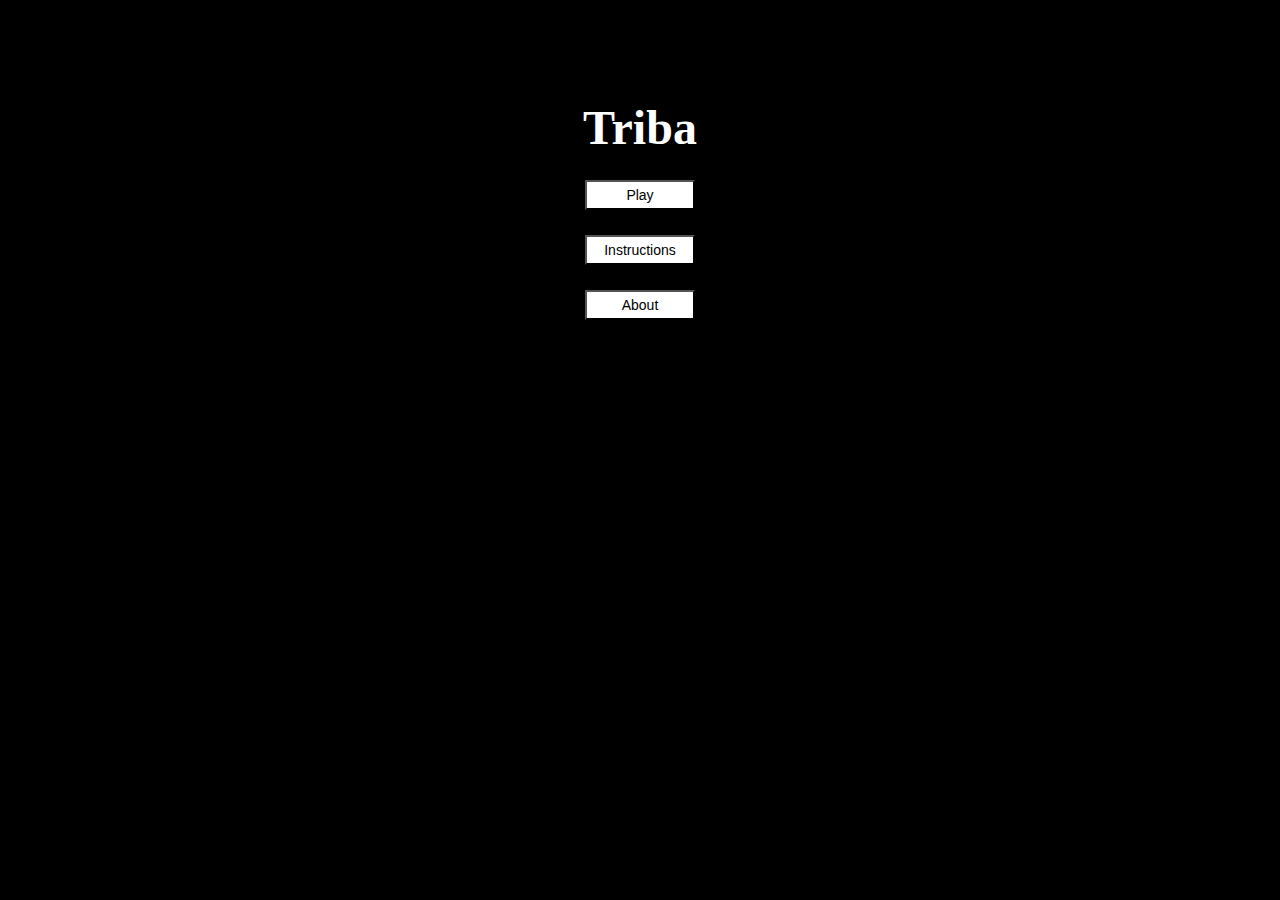
<file: html/index.html>
<!DOCTYPE html>
<html>
    <head>
        <title>Triba</title>

        <link rel="stylesheet" href="../css/style.css">
    </head>
    <body>
        <h1>Triba</h1>
        <div>
            <input type="button" value="Play" onclick="location.href='game.html'"><br>
            <input type="button" value="Instructions" onclick="location.href='upute.html'"><br>
            <input type="button" value="About" onclick="location.href='projekat.html'">
        </div>
    </body>
</html>
</file>
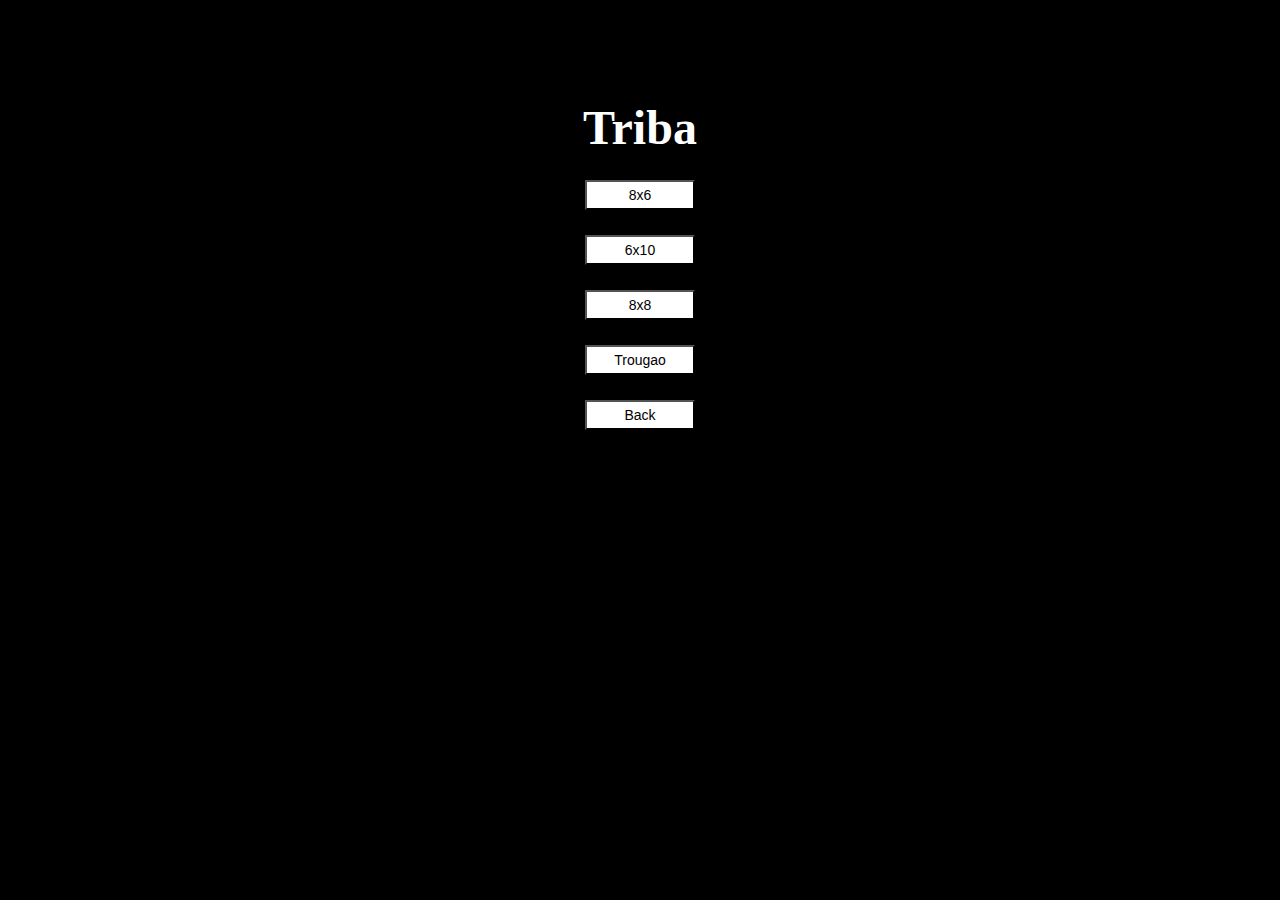
<file: html/game.html>
<!DOCTYPE html>
<html>
    <head>
        <title>Triba</title>

        <link rel="stylesheet" href="../css/style.css">
    </head>
    <body>
        <h1>Triba</h1>
        <div>
            <input type="button" value="8x6" onclick="location.href='game_1.html'"><br>
            <input type="button" value="6x10" onclick="location.href='game_2.html'"><br>
            <input type="button" value="8x8" onclick="location.href='game_3.html'"><br>
            <input type="button" value="Trougao" onclick="location.href='game_4.html'"><br>
            <input type="button" value="Back" onclick="location.href='index.html'">
        </div>
    </body>
</html>
</file>
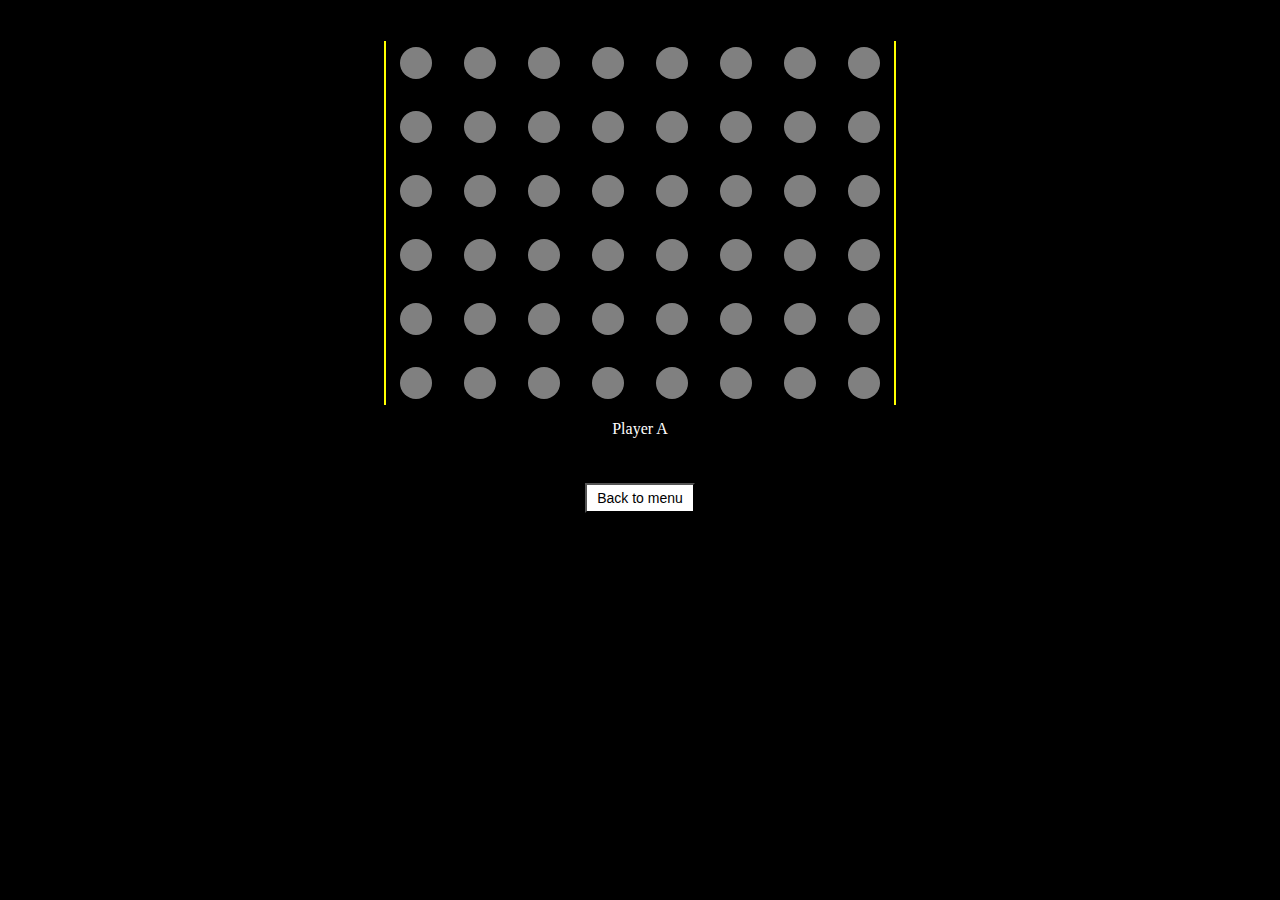
<file: html/game_1.html>
<!DOCTYPE html>
<html>
    <head>
        <title>Triba</title>

        <link rel="stylesheet" href="../css/style.css">

        <script src="../js/game.js"></script>
    </head>
    <body onload="main(0);">
        <div id="game-container">
            <canvas id="game"></canvas>
            <div id="info"></div>
        </div>
        <input type="button" value="Back to menu" onclick="location.href='index.html'">
    </body>
</html>
</file>
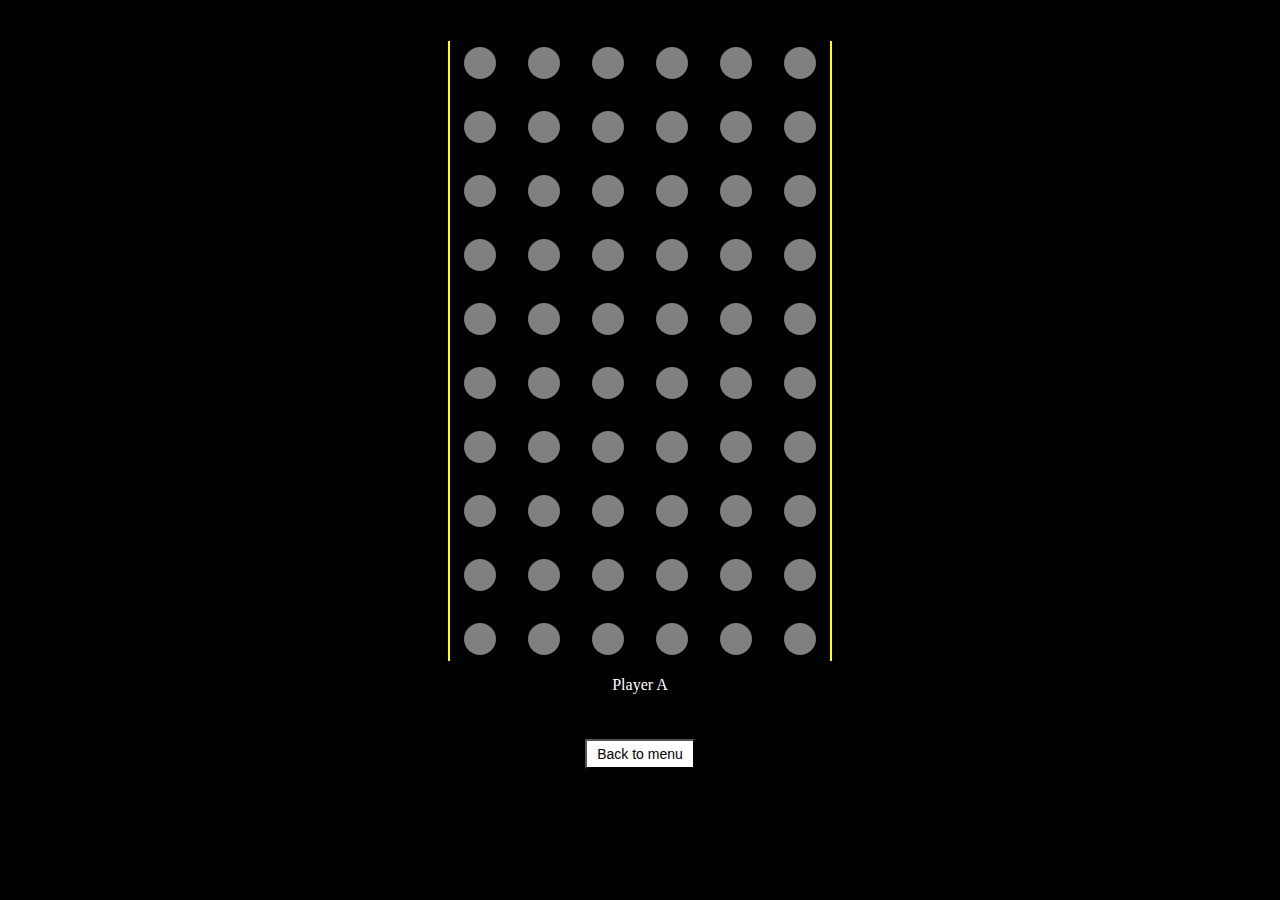
<file: html/game_2.html>
<!DOCTYPE html>
<html>
    <head>
        <title>Triba</title>

        <link rel="stylesheet" href="../css/style.css">

        <script src="../js/game.js"></script>
    </head>
    <body onload="main(1);">
        <div id="game-container">
            <canvas id="game"></canvas>
            <div id="info"></div>
        </div>
        <input type="button" value="Back to menu" onclick="location.href='index.html'">
    </body>
</html>
</file>
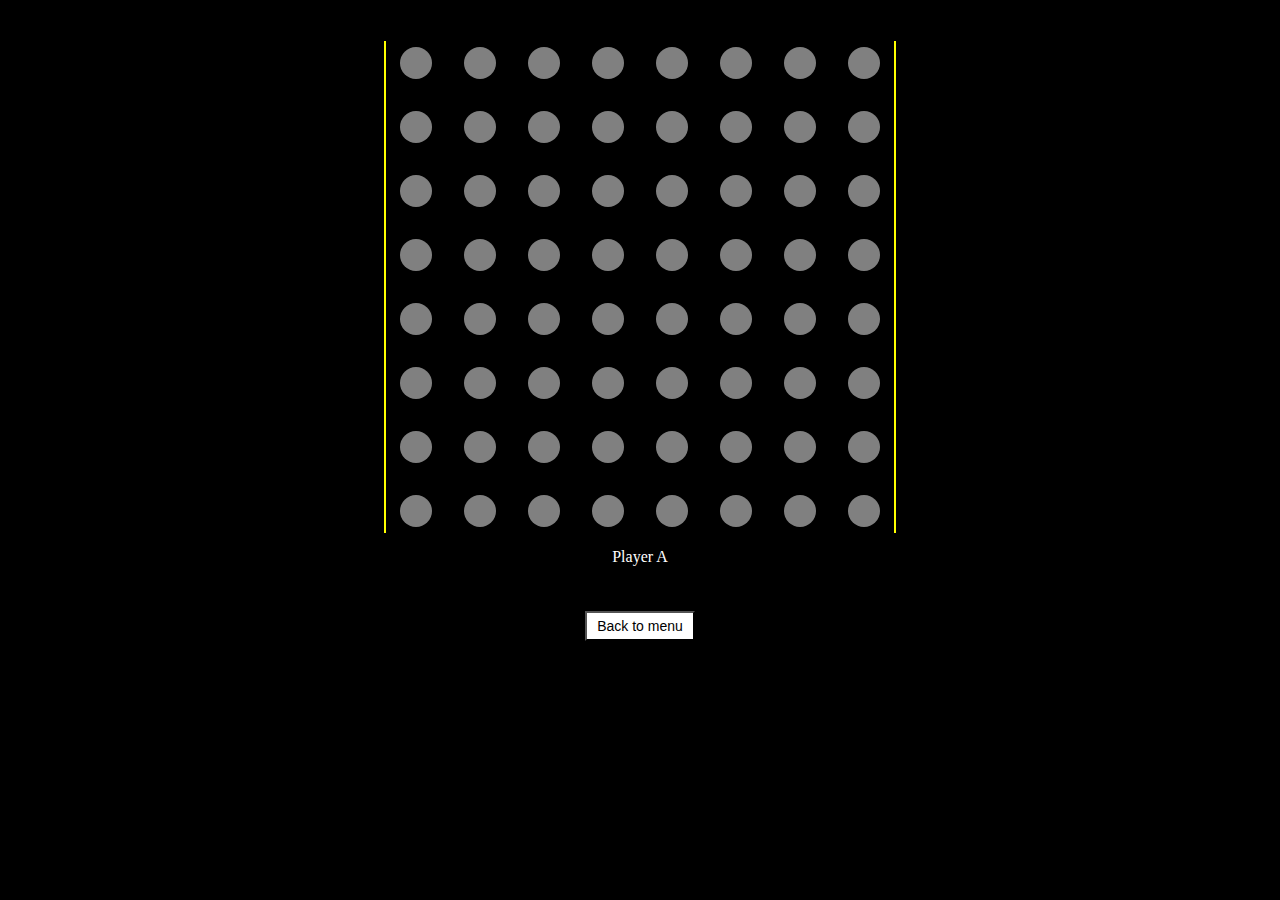
<file: html/game_3.html>
<!DOCTYPE html>
<html>
    <head>
        <title>Triba</title>

        <link rel="stylesheet" href="../css/style.css">

        <script src="../js/game.js"></script>
    </head>
    <body onload="main(2);">
        <div id="game-container">
            <canvas id="game"></canvas>
            <div id="info"></div>
        </div>
        <input type="button" value="Back to menu" onclick="location.href='index.html'">
    </body>
</html>
</file>
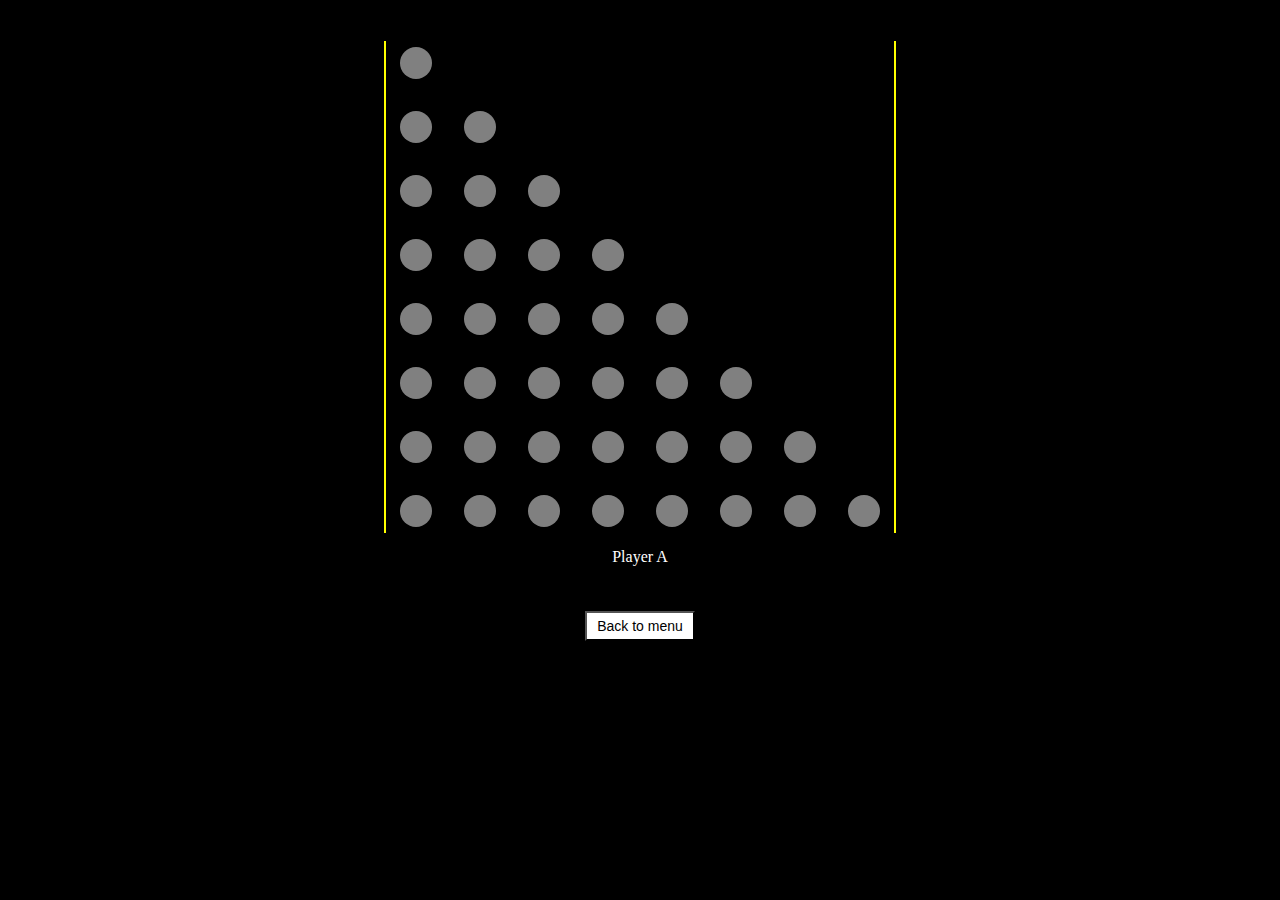
<file: html/game_4.html>
<!DOCTYPE html>
<html>
    <head>
        <title>Triba</title>

        <link rel="stylesheet" href="../css/style.css">

        <script src="../js/game.js"></script>
    </head>
    <body onload="main(3);">
        <div id="game-container">
            <canvas id="game"></canvas>
            <div id="info"></div>
        </div>
        <input type="button" value="Back to menu" onclick="location.href='index.html'">
    </body>
</html>
</file>
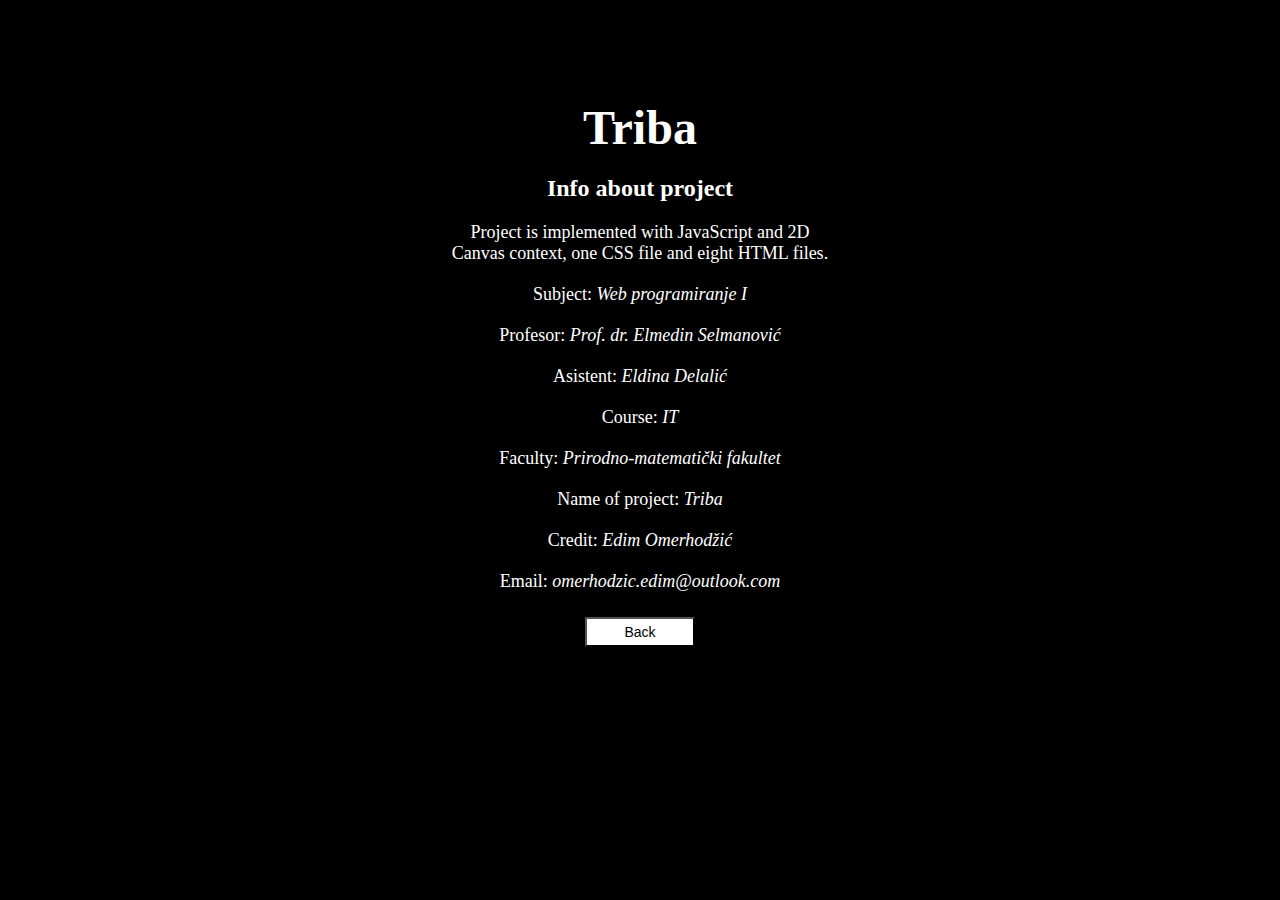
<file: html/projekat.html>
<!DOCTYPE html>
<html>
    <head>
        <title>Triba</title>

        <link rel="stylesheet" href="../css/style.css">
    </head>
    <body>
        <h1>Triba</h1>
        <div>
            <h2>Info about project</h2>
            <p>Project is implemented with JavaScript and 2D Canvas context, one CSS file and eight HTML files.</p>
            <p>Subject: <i>Web programiranje I</i></p>
            <p>Profesor: <i>Prof. dr. Elmedin Selmanović</i></p>
            <p>Asistent: <i>Eldina Delalić</i></p>
            <p>Course: <i>IT</i></p>
            <p>Faculty: <i>Prirodno-matematički fakultet</i></p>
            <p>Name of project: <i>Triba</i></p>
            <p>Credit: <i>Edim Omerhodžić</i></p>
            <p>Email: <i>omerhodzic.edim@outlook.com</i></p>
            <input type="button" value="Back" onclick="location.href='index.html'">
        </div>
    </body>
</html>
</file>
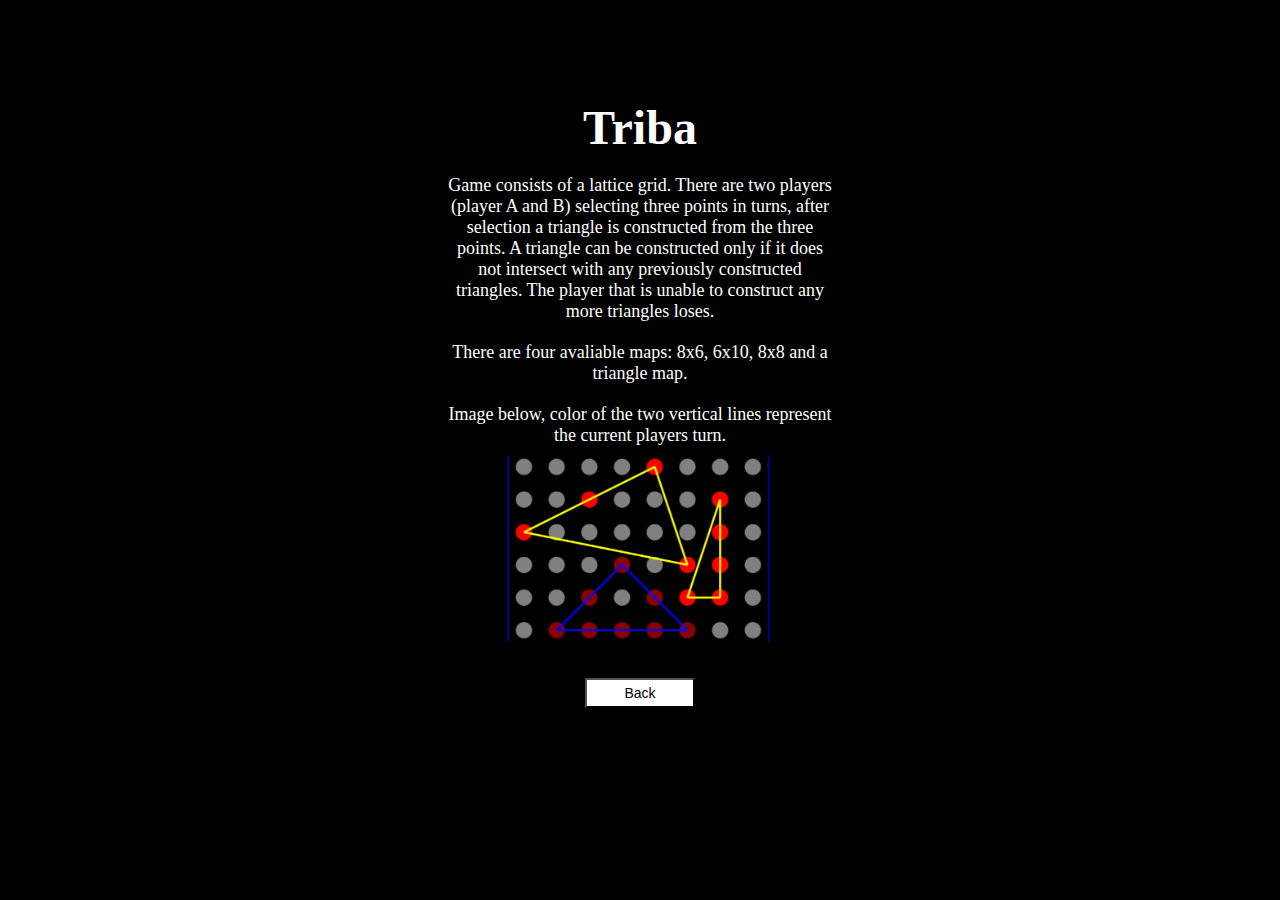
<file: html/upute.html>
<!DOCTYPE html>
<html>
    <head>
        <title>Triba</title>

        <link rel="stylesheet" href="../css/style.css">
    </head>
    <body>
        <h1>Triba</h1>
        <div>
            <p>Game consists of a lattice grid. There are two players (player A and B) selecting three points in turns, 
                after selection a triangle is constructed from the three points. A triangle can be constructed only if 
                it does not intersect with any previously constructed triangles. The player that is unable to construct any more triangles loses.</p>
            <p>There are four avaliable maps: 8x6, 6x10, 8x8 and a triangle map.</p>
            <p>Image below, color of the two vertical lines represent the current players turn.</p>
            <img src="../img/upute.PNG" width="300"></img><br>
            <input type="button" value="Back" onclick="location.href='index.html'">
        </div>
    </body>
</html>
</file>
<file: css/style.css>
* {
    margin: 0;
    padding: 0;
}

body {
    background-color: black;
    color: white;

    text-align: center;
}

#game-container {
    text-align: center;

    padding: 20px;
}

#game {
    border: 1px solid black;    
}

h1 {
    margin-top: 100px;

    font-size: 48px;
}

input {
    background-color: white;
    margin-top: 25px;
    padding: 4px;

    width: 110px;
    height: 30px;

    font-size: 14px;
}

p {
    margin-top: 20px;
    font-size: 18px;
    width: 30%;
    margin-inline: auto ;
}

canvas {
    margin-top: 10px;
}

h2 {
    margin-top: 20px;
}

@media (max-width:767px) {
    canvas {
        max-width: 100%;
        max-height: 100%;
    }
}

@media (max-width:767px) {
    img {
        max-width: 100%;
        max-height: 100%;
    }
}
</file>
